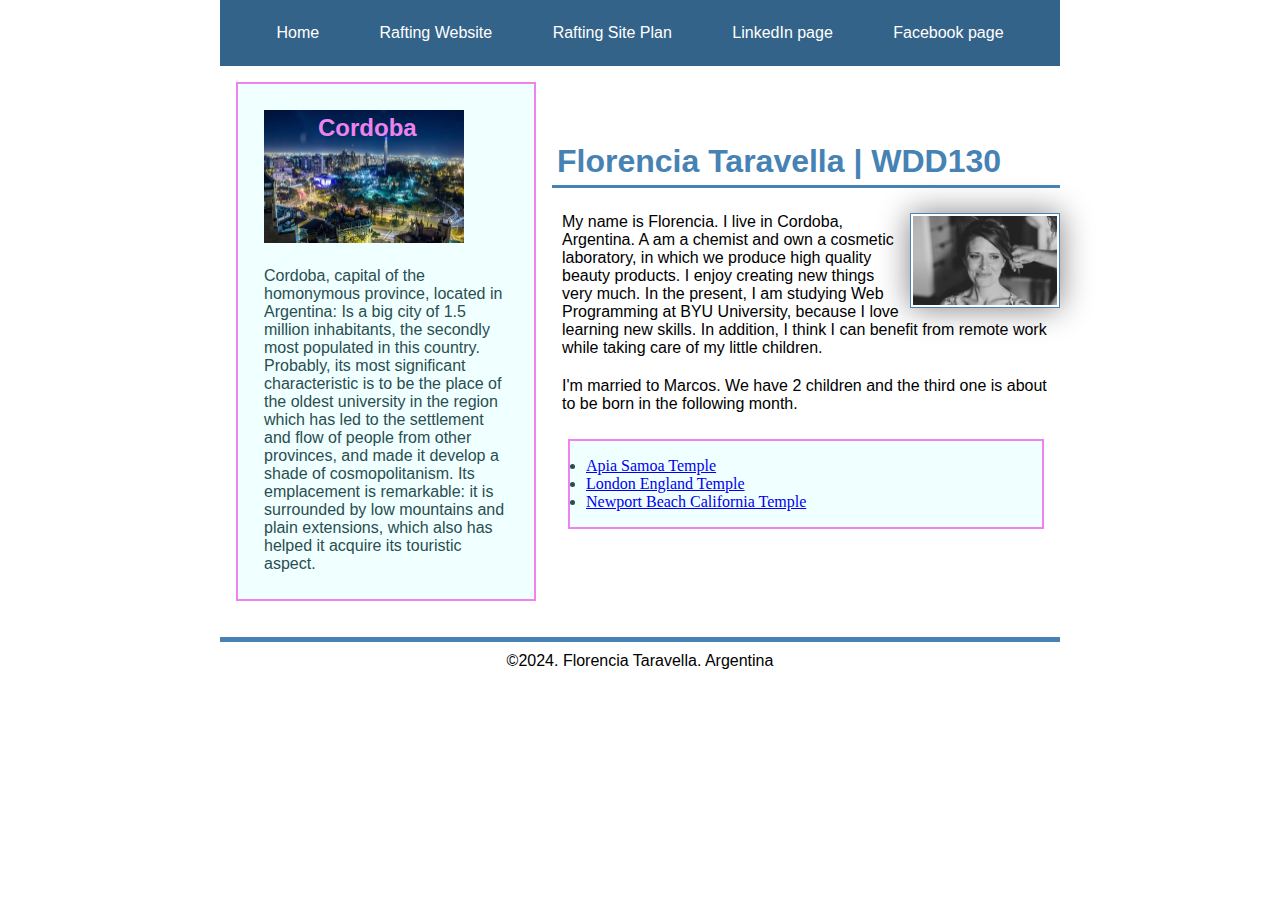
<file: index.html>
<!DOCTYPE html>

<html lang="en-US">

    <head>
        <meta charset="utf-8">
        <meta name="viewport" content="width=device-width,initial-scale=1.0">
        <meta name="author" content="Florencia Taravella">
        <meta name="description" content="This is tha web page of Florencia Taravella, designed for the course: Web Fundamentals, 
        aimed to help students get familiarized with the programming and desing of web pages. 
        It contains my basic information">
        <title> Florencia Taravella | 'WDD 130' </title>
        <link rel="stylesheet" href="styles/styles.css"/>
    </head>

    <body>
        <header>
            <nav>
                <a href="#"> Home</a>
                <a href="wwr/">Rafting Website </a>
                <a href="wwr/site-plan-rafting.html"> Rafting Site Plan </a> 
                <a href="https://www.linkedin.com/feed/?trk=guest_homepage-basic_google-one-tap-submit"> LinkedIn page</a>
                <a href="https://www.facebook.com/?locale=es_LA">Facebook page</a>
            </nav>
        </header>
        
        <div class="grid">
            <main>
                <h1> Florencia Taravella | WDD130</h1>
                <img src="week01/images/profile.png" alt="My profile photo" width="200">
                <p> My name is Florencia. I live in Cordoba, Argentina. A am a chemist and own a cosmetic laboratory, in which
                we produce high quality beauty products. I enjoy creating new things very much. 
                In the present, I am studying Web Programming at BYU University, because I love learning new skills. In addition, 
                I think I can benefit from remote work while taking care of my little children.</p>
                <p> I'm married to Marcos. We have 2 children and the third one is about to be born in the following month. </p>
                <ul class="box">
                    <li> <a href="https://www.churchofjesuschrist.org/temples/details/apia-samoa-temple?lang=eng" target="_blank"> Apia Samoa Temple </a></li>
                    <li> <a href="https://www.churchofjesuschrist.org/temples/details/london-england-temple?lang=eng" target="_blank"> London England Temple</a></li>
                    <li> <a href="https://www.churchofjesuschrist.org/temples/details/newport-beach-california-temple?lang=eng" target="_blank">Newport Beach California Temple</a></li>
                </ul>
            </main>
            
            <aside class="box"> <h2> Cordoba </h2>
                <img src="week01/images/cordoba.jpg" alt="Cordoba City">
                <p> Cordoba, capital of the homonymous province, located in Argentina: Is a big city of 1.5 million inhabitants, the secondly
                    most populated in this country. Probably, its most significant characteristic is to be the place of the oldest university in the region which
                    has led to the settlement and flow of people from other provinces, and made it develop a shade of cosmopolitanism. Its emplacement is remarkable: it is surrounded by low mountains
                    and plain extensions, which also has helped it acquire its touristic aspect. 
                </p>
            </aside>   
        
        </div>
        <footer>
            <p> ©2024. Florencia Taravella. Argentina </p>
            
        </footer>
    </body>
<!-- last modified: 7/5/2024-->
</html>
</file>
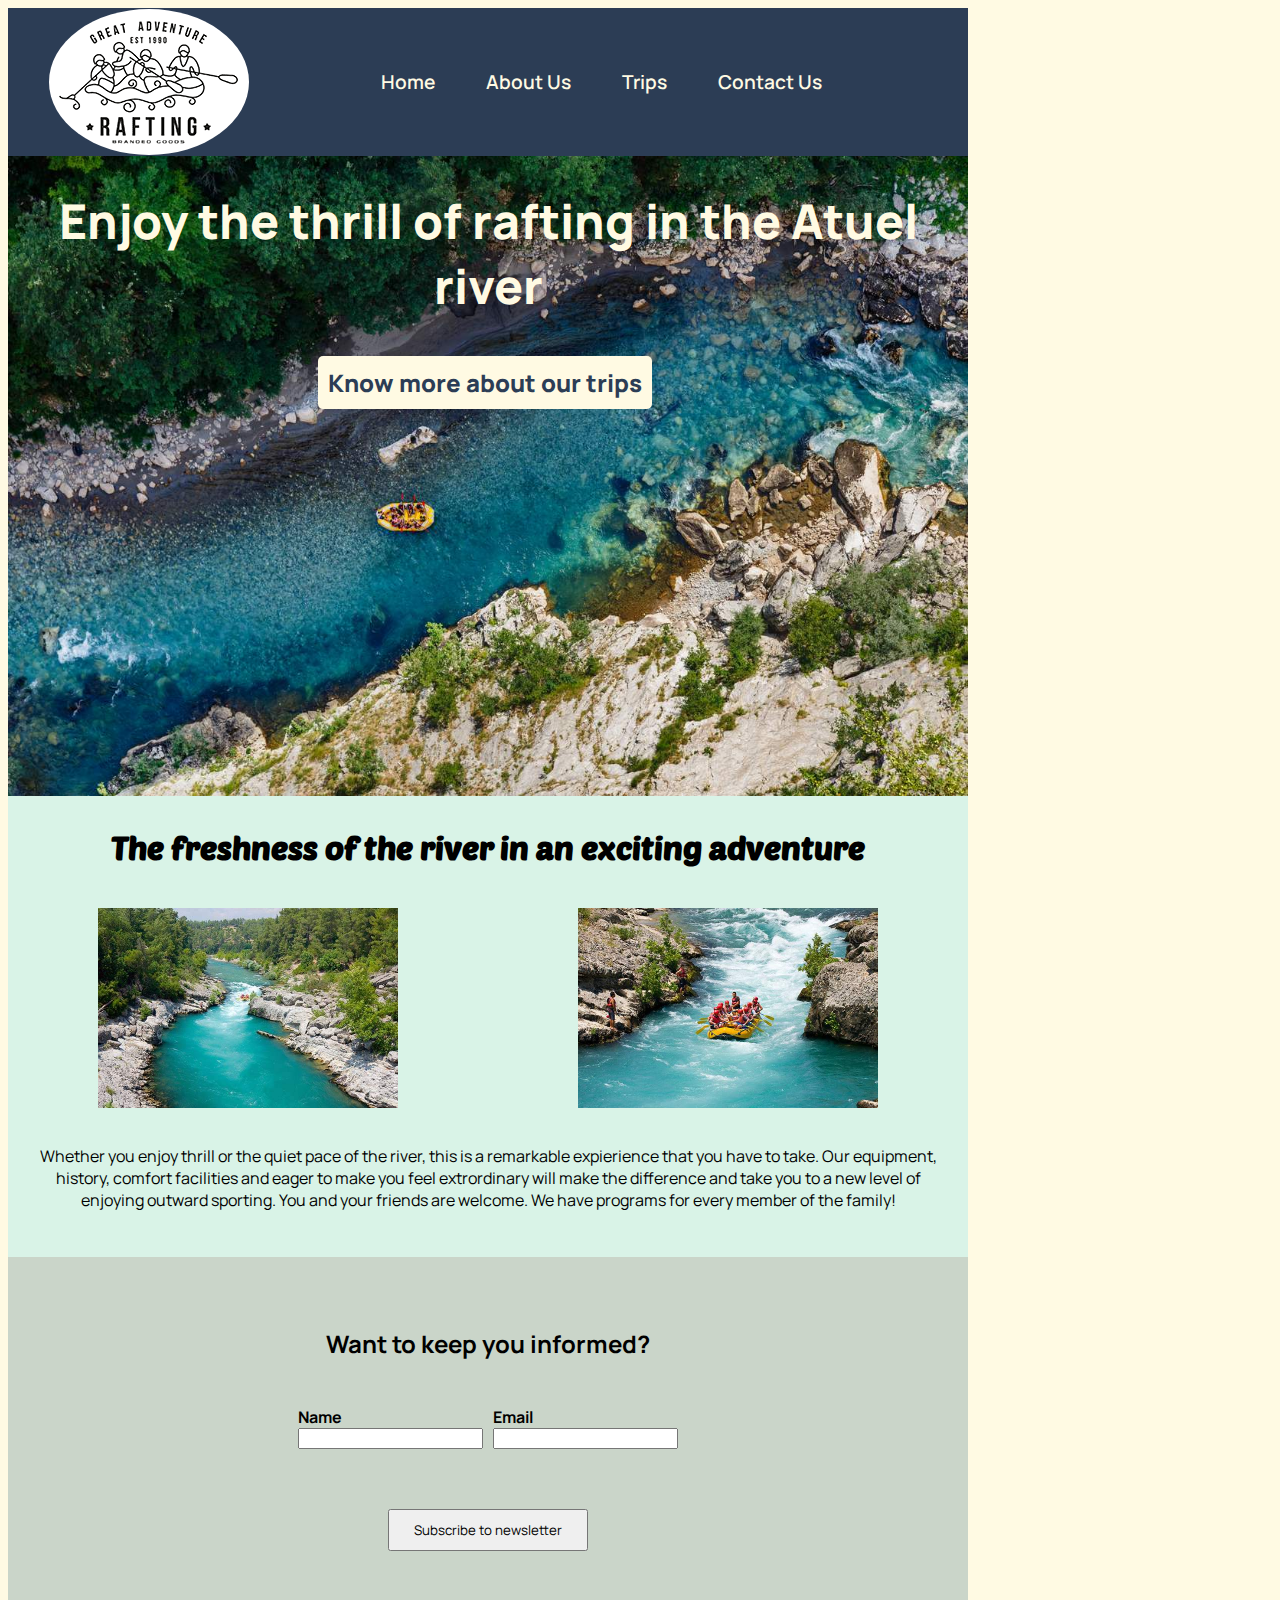
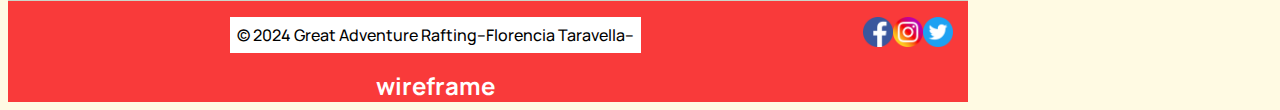
<file: wwr/index.html>
<!DOCTYPE html>

<html lang="en-US">
    <head>
        <meta charset="utf-8">
        <meta name="viewport" content="width=device-width initial-scale=1.0"/>
        <meta name="author" content="Florencia Taravella"/>
        <meta name="description" content="Home rafting site plan"/>
        <link rel="stylesheet" href="styles/rafting.css">
        <title>Home- Great Adventure | Florencia Taravella | WDD 130 </title>
    </head>
    <body>
        <header>
            <div class="header">
                <img src="images/logo.png" alt="Rafting Logo">
                <nav class="menu"> 
                     <a href="index.html"> Home </a> 
                     <a href="about.html"> About Us</a>
                     <a href="trips.html"> Trips</a>
                     <a href="contact.html"> Contact Us</a>
                </nav>
            </div>
        </header>
        <main>
            <div class="hero-index">
                <div class="call"><a href="https://florenciataravella.github.io/wdd130/wwr/trips.html">Know more about our trips</a></div>
                <div> <h1>Enjoy the thrill of rafting in the Atuel river</h1></div>
                <img src="images/hero-index.jpg" alt="Calm extense river view">
            </div>

            <div class="images-2">
                <h2>The freshness of the river in an exciting adventure</h2>
                <figure><img src="images/index-1.jpg" alt="offerings"></figure>
                <figure><img src="images/index-2.jpg" alt="offerings"></figure>
                <p>Whether you enjoy thrill or the quiet pace of the river, this is a remarkable expierience that you have to take.
                    Our equipment, history, comfort facilities and eager to make you feel extrordinary will make the difference and take you 
                    to a new level of enjoying outward sporting. You and your friends are welcome. We have programs for every member of the family!
                </p>
            </div>
            <div class="form-index">
                <h2> Want to keep you informed?</h2>
                <fieldset class="input">
                        <label for="Name"> Name</label>
                        <input type="text" id="Name" name="name">
                        <label for="email">Email</label> 
                        <input type="text" id="email" name="email">
                </fieldset>
                    <button type="submit" id="subscribe" name="subscribe" value="Subscribe to newsletter">Subscribe to newsletter</button>
                </div>
        </main>       
        <footer>
            <p> © 2024 Great Adventure Rafting--Florencia Taravella-- </p>
            <nav class="footer">
                <a href="https://www.facebook.com/?locale=es_LA" target="_blank"> <img src="images/fb-icon.webp" alt="Facebook"></a>
                <a href="https://www.instagram.com/" target="_blank"> <img src="images/ig-icon.webp" alt="Instagram"></a>
                <a href="https://twitter.com/?lang=es/" target="_blank"> <img src="images/twitter-icon.webp" alt="Twitter"></a>
            </nav>
            <a class="wireframe" href="https://wireframe.cc/pro/pp/7c29cfee4741584#1" target="_blank">wireframe</a>
        </footer>
    </body>
    
</html>
</file>
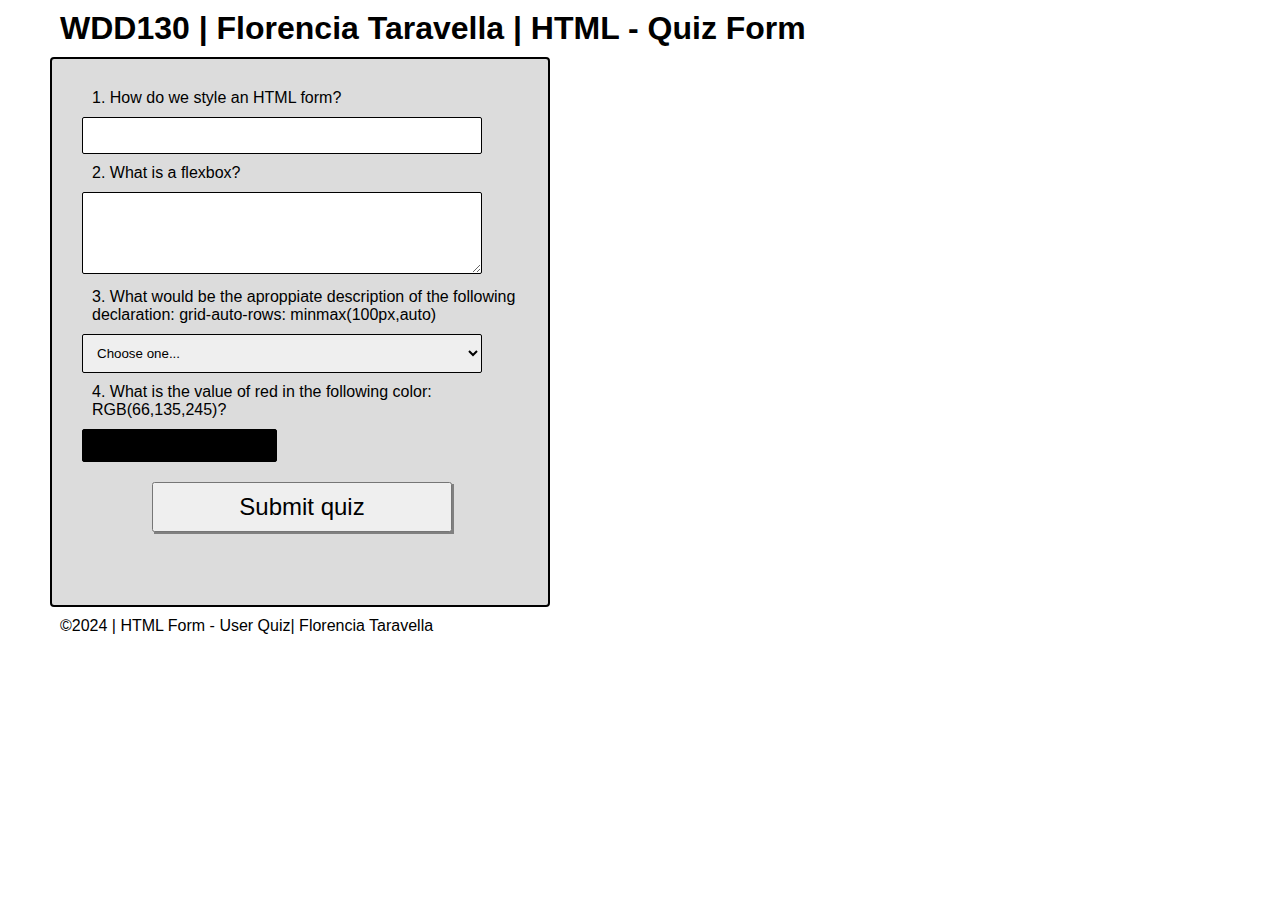
<file: quiz.html>
<!DOCTYPE html>
<html lang="en-US">

<head>
    <meta charset="utf-8">
    <meta name="viewport" content="width=device-width,initial-scale=1.0">
    <meta name="author" content="Florencia Taravella">
    <meta name="description" content="quiz form">
    <title> WWD 130 | Florencia Taravella | Quiz</title>
    <link rel="stylesheet" href="styles/quiz.css">
</head>

<body>
    <header>
        <h1> WDD130 | Florencia Taravella | HTML - Quiz Form </h1>
    </header>

    <main>
        <form>
            
            <div class="q1">
                <label for="q1"> 1. How do we style an HTML form?</label>
                <input type="text" id="q1" name="q1">
            </div>
            <div class="q2">
                <label for="q2"> 2. What is a flexbox?</label>
                <textarea id="q2" name="q2" rows="4"></textarea>
            </div>
            <div class="q3">
                 <label for="q3"> 3. What would be the aproppiate description of the following declaration:
                    grid-auto-rows: minmax(100px,auto)</label>
                  <select id="q3" name="q3">
                    <option value="" selected disabled>Choose one...</option>
                    <option value="T"> min size of rows: 100px,max size of rows:auto</option>
                    <option value="F"> min size of rows: auto, max size of columns: 100px</option>
                    <option value="F"> min size of rows: 100px, max size of columns: auto</option>
                  </select>     
            </div>
            <div class="q4">
                  <label for="q4"> 4. What is the value of red in the following color: RGB(66,135,245)?</label>
                  <input type="number" id="q4" name="q4">  
            </div>
            <div class="submit">
                <input type="submit" value="Submit quiz">
            </div>
        </form>

    </main>

<footer>
    <p>©2024 | HTML Form - User Quiz| Florencia Taravella </p>
</footer>
</body>
</html>
</file>
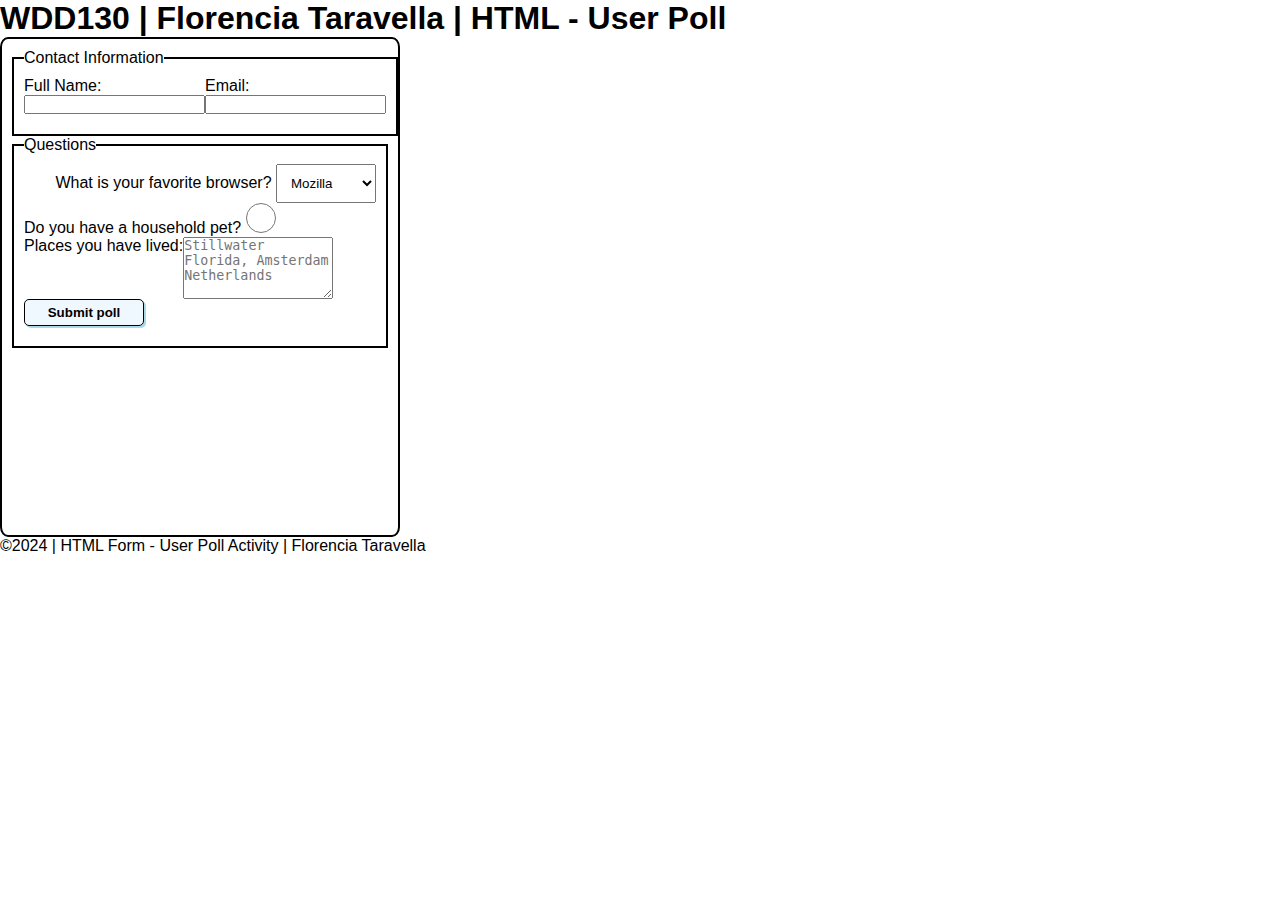
<file: week05/poll-form.html>
<!DOCTYPE html>
<html lang="en-US">

<head>
    <meta charset="utf-8">
    <meta name="viewport" content="width=device-width,initial-scale=1.0">
    <meta name="author" content="Florencia Taravella">
    <title> WWD 130 | Florencia Taravella | HTML Form - User Poll </title>
    <link rel="stylesheet" href="styles/poll-form.css">
</head>

<body>
    <header>
        <h1> WDD130 | Florencia Taravella | HTML - User Poll </h1>
    </header>
    <main>
        <form>
            <fieldset class="contact">
                <legend>Contact Information</legend>
                <label> Full Name: <input type="text" name="fullname"></label>
                <label> Email: <input type="text" name="useremail"></label>
            </fieldset >
            <fieldset class="questions">
                <legend> Questions </legend>
                <div class="browser">
                <label for="browser"> What is your favorite browser? </label>
                    <select id= "browser" name="browser">
                        <option value="mozilla"> Mozilla</option>
                        <option value="google chrome"> Chrome </option>
                        <option value="microsoft edge"> Edge </option>
                        <option value="opera"> Opera</option>
                    </select>
                </div>
                <div class="pet">
                <label for="pet"> Do you have a household pet?</label>
                    <input type="radio" id="pet" name="pet">
                </div>
                <div class="lived">
                <label for="feedback"> Places you have lived: </label>
                    <textarea id="feedback" name="feedback" rows="4" placeholder="Stillwater Florida, Amsterdam Netherlands" ></textarea>
                </div>
                    <input id="submit" type="submit" value="Submit poll">
            </fieldset>
        </form>
    </main>
</body>
<footer>
    <p>©2024 | HTML Form - User Poll Activity | Florencia Taravella </p>
    
</footer>
</html>
</file>
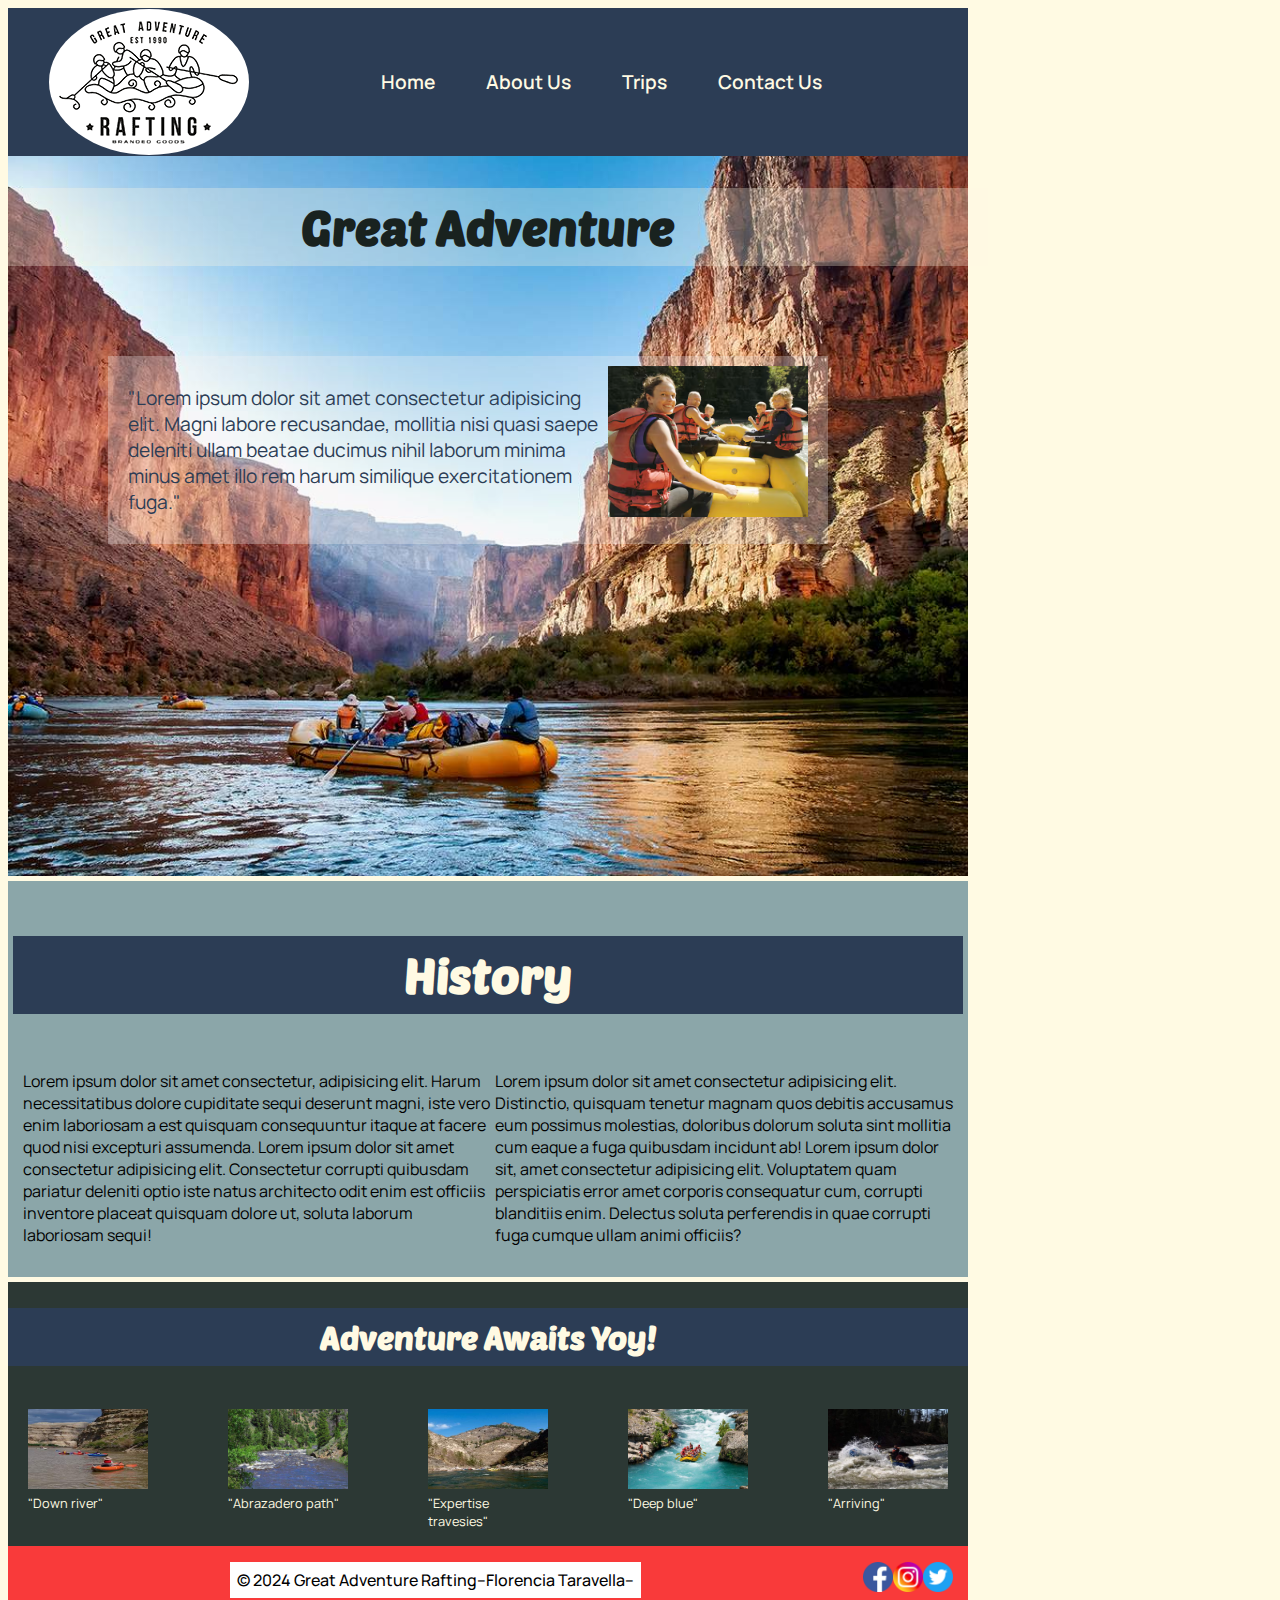
<file: wwr/about.html>
<!DOCTYPE html>

<html lang="en-US">
    <head>
        <meta charset="utf-8">
        <meta name="viewport" content="width=device-width initial-scale=1.0"/>
        <meta name="author" content="Florencia Taravella"/>
        <meta name="description" content="About us Rafting Site Plan"/>
        <link rel="stylesheet" href="styles/rafting.css">
        <title>About Us- Great Adventure | Florencia Taravella | WDD 130 </title>
    </head>
    <body>
        <header>
            <div class="header">
                <img src="images/logo.png" alt="Rafting Logo">
                <nav class="menu"> 
                     <a href="index.html"> Home </a> 
                     <a href="about.html"> About Us</a>
                     <a href="trips.html"> Trips</a>
                     <a href="contact.html"> Contact Us</a>
                </nav>
            </div>
        </header>
        <main>
            <div class="hero"> <h1>Great Adventure </h1>
                <img src="images/hero-image.jpg" alt="Calm extense river view">
                <article class="happy-client"> 
                    <img src="images/happy-client.avif" alt="happy client">
                    <p> "Lorem ipsum dolor sit amet consectetur adipisicing elit. Magni labore recusandae, 
                        mollitia nisi quasi saepe deleniti ullam beatae ducimus nihil laborum minima minus amet illo rem harum 
                        similique exercitationem fuga."
                    </p>
                </article>
            </div>
                <section class="history">
                    <h2> History</h2>
                    <p class="p1">Lorem ipsum dolor sit amet consectetur, adipisicing elit. Harum necessitatibus 
                        dolore cupiditate sequi deserunt magni, iste vero enim laboriosam a est quisquam consequuntur itaque at
                         facere quod nisi excepturi assumenda. Lorem ipsum dolor sit amet consectetur adipisicing elit. 
                         Consectetur corrupti quibusdam pariatur deleniti optio iste natus architecto odit enim est officiis inventore placeat quisquam dolore ut, 
                         soluta laborum laboriosam sequi!</p>
                    <p class="p2"> Lorem ipsum dolor sit amet consectetur adipisicing elit. Distinctio, quisquam tenetur magnam quos debitis accusamus eum possimus molestias, 
                        doloribus dolorum soluta sint mollitia cum eaque a fuga quibusdam incidunt ab! Lorem ipsum dolor sit, amet consectetur adipisicing elit. Voluptatem quam perspiciatis 
                        error amet corporis consequatur cum, corrupti blanditiis enim. Delectus soluta perferendis in quae corrupti fuga cumque ullam animi officiis?
                    </p>     
                </section>
                <section class="adventure">
                    <h2> Adventure Awaits Yoy!</h2>
                    <figure><img src="images/representation-6.jpg" alt="Representation image">
                    <figcaption>"Down river"</figcaption></figure>
                    <figure><img src="images/representation-7.jpg" alt="Representation image">
                    <figcaption>"Abrazadero path"</figcaption></figure>
                    <figure><img src="images/representation-8.jpg" alt="Representation image">
                    <figcaption>"Expertise travesies"</figcaption></figure>
                    <figure><img src="images/representation-4.jpg" alt="Representation image">
                    <figcaption>"Deep blue"</figcaption></figure>
                    <figure><img src="images/representation-9.jpg" alt="Representation image">
                    <figcaption>"Arriving"</figcaption></figure>
                </section>   
        </main>
        
        <footer>
            <p> © 2024 Great Adventure Rafting--Florencia Taravella-- </p>
            <nav class="footer">
                <a href="https://www.facebook.com/?locale=es_LA" target="_blank"> <img src="images/fb-icon.webp" alt="Facebook"></a>
                <a href="https://www.instagram.com/" target="_blank"> <img src="images/ig-icon.webp" alt="Instagram"></a>
                <a href="https://twitter.com/?lang=es/" target="_blank"> <img src="images/twitter-icon.webp" alt="Twitter"></a>
            </nav>
        </footer>
    </body>
    
</html>
</file>
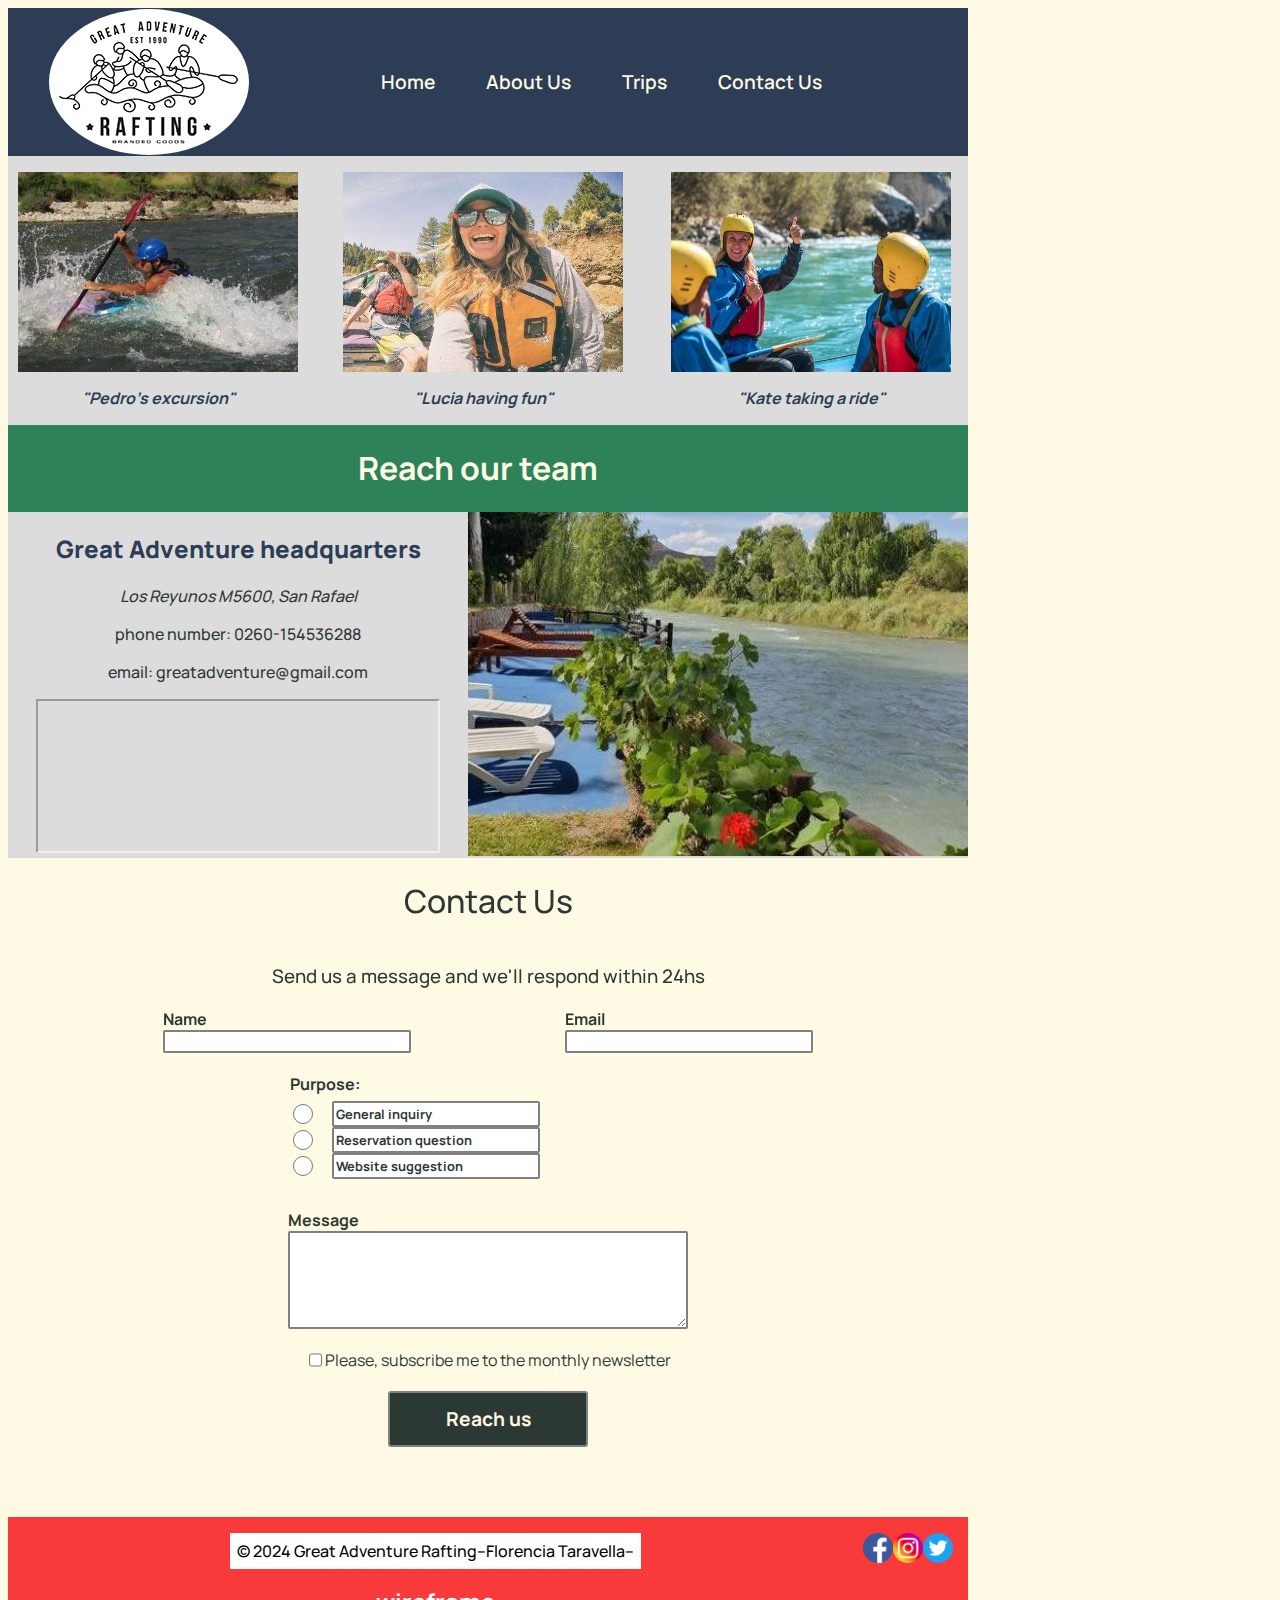
<file: wwr/contact.html>
<!DOCTYPE html>

<html lang="en-US">
    <head>
        <meta charset="utf-8">
        <meta name="viewport" content="width=device-width initial-scale=1.0"/>
        <meta name="author" content="Florencia Taravella"/>
        <meta name="description" content="Contact us rafting site plan"/>
        <link rel="stylesheet" href="styles/rafting.css">
        <title>Contact Us- Great Adventure | Florencia Taravella | WDD 130 </title>
    </head>
    <body>
        <header>
            <div class="header">
                <img src="images/logo.png" alt="Rafting Logo">
                <nav class="menu"> 
                     <a href="index.html"> Home </a> 
                     <a href="about.html"> About Us</a>
                     <a href="trips.html"> Trips</a>
                     <a href="contact.html"> Contact Us</a>
                </nav>
            </div>
        </header>
        <main>
            <div class="employee">
                <figure><img src="images/happy-employee-1.jpg" alt="employee 1"><figcaption>"Pedro's excursion"</figcaption></figure>
                <figure><img src="images/happy-employee-2.jpg" alt="employee 2"><figcaption>"Lucia having fun"</figcaption></figure>
                <figure><img src="images/happy-employee-3.jpg" alt="employee 3"><figcaption>"Kate taking a ride"</figcaption></figure>
            </div>
            <div class="reach">
                <h1> <a href="https://www.whatsapp.com/?lang=es_LA" target="_blank">Reach our team</a> </h1>
            </div>
           <div class="information">
                <div class= "side"><h2> Great Adventure headquarters</h2>
                    <Address> Los Reyunos M5600, San Rafael</Address>
                    <p>phone number: 0260-154536288</p>
                    <p>email: greatadventure@gmail.com</p>
                    <iframe src="https://www.google.com/maps/embed?pb=!1m14!1m12!1m3!1d30867.738211243228!2d-68.62994582560864!3d-34.602559501757376!2m3!1f0!2f0!3f0!3m2!1i1024!2i768!4f13.1!5e0!3m2!1ses-419!2sar!4v1716381622271!5m2!1ses-419!2sar" 
                width="400" height="150" allowfullscreen="" loading="lazy" referrerpolicy="no-referrer-when-downgrade"></iframe>
                </div>
                <img src="images/San-Rafael-Mendoza1.jpg" alt="San Rafael, Mendoza">
           </div>
           <form>
            <div class="form">
                
                <h1> Contact Us </h1>
                <h3> Send us a message and we'll respond within 24hs</h3>
                <div class="user">
                    <label for="usersname"> Name</label>
                    <input type="text" id="usersname" name="usersname">
                    <label for="email">Email</label> 
                    <input type="text" id="email" name="email">
                </div>
                <fieldset>
                    <legend> Purpose:</legend>
                        <div class="radio">
                            
                            <input type="radio" id="general" name="general" value="general">
                            <label for="general">General inquiry </label>
                            
                            <input type="radio" id="reservation" name="reservation" value="reservation">
                            <label for="reservation">Reservation question </label>
                            
                            <input type="radio" id="suggestion" name="suggestion" value="suggestion">
                            <label for="general">Website suggestion </label>
                        </div>
                </fieldset>
                <div class="message">
                    <label for="message"> Message</label>
                    <textarea id="message" name="message" rows="6"></textarea>
                </div>
                <div class="subscribe">
                    <input type="checkbox" id="subscribe">
                    <label for="subscribe"> Please, subscribe me to the monthly newsletter</label>
                </div>
                <button type="submit" id="request" name="request" value="Reach us">Reach us</button>
            </div>
        </form>
        </main>
            
        <footer>
            <p> © 2024 Great Adventure Rafting--Florencia Taravella-- </p>
            <nav class="footer">
                <a href="https://www.facebook.com/?locale=es_LA" target="_blank"> <img src="images/fb-icon.webp" alt="Facebook"></a>
                <a href="https://www.instagram.com/" target="_blank"> <img src="images/ig-icon.webp" alt="Instagram"></a>
                <a href="https://twitter.com/?lang=es/" target="_blank"> <img src="images/twitter-icon.webp" alt="Twitter"></a>
            </nav>
            <a class="wireframe" href="https://app.moqups.com/mq1etVqgG2EwO8gfcZRa1vokBFpqBWVp/view/page/ad12de680" target="_blank">wireframe</a>
        </footer>
    </body>
    
</html>
</file>
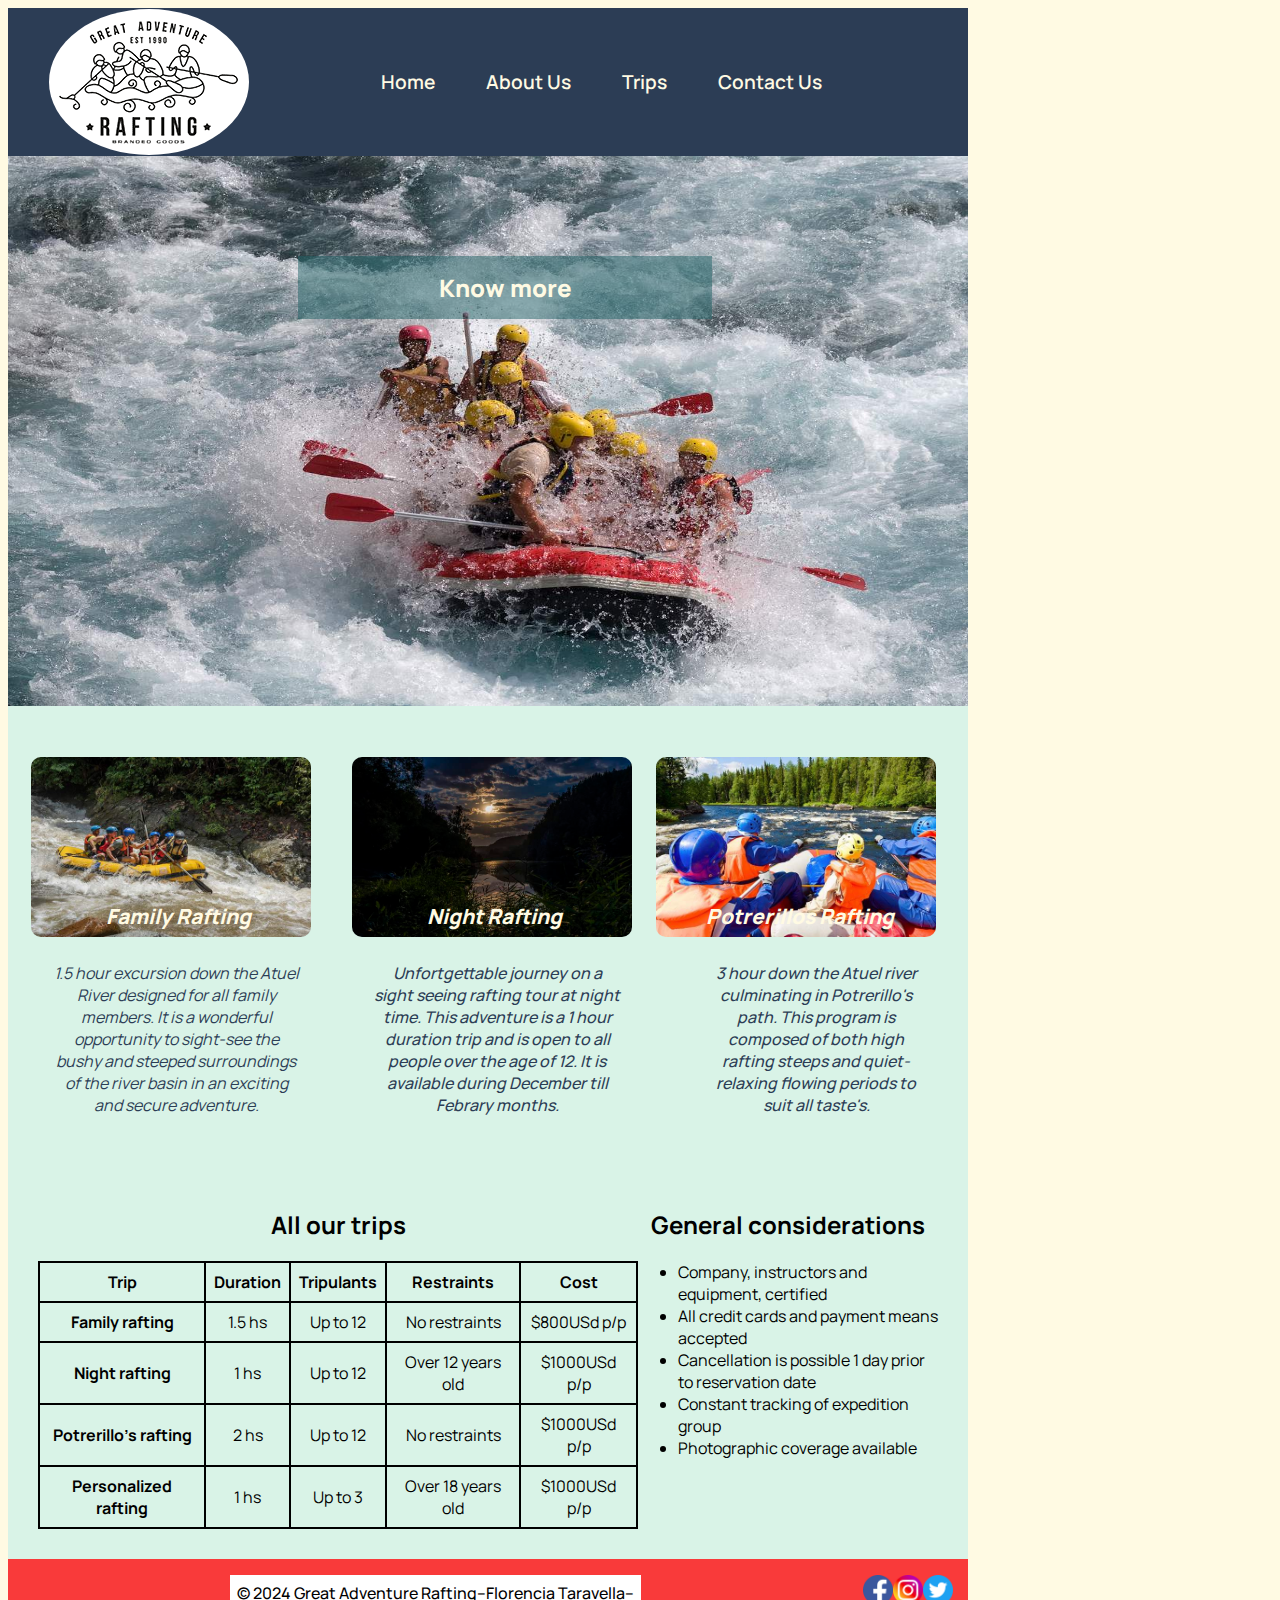
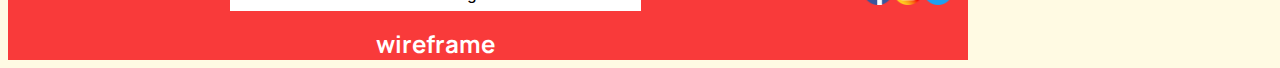
<file: wwr/trips.html>
<!DOCTYPE html>

<html lang="en-US">
    <head>
        <meta charset="utf-8">
        <meta name="viewport" content="width=device-width initial-scale=1.0"/>
        <meta name="author" content="Florencia Taravella"/>
        <meta name="description" content="Trips rafting site plan"/>
        <link rel="stylesheet" href="styles/rafting.css">
        <title>Trips- Great Adventure | Florencia Taravella | WDD 130 </title>
    </head>
    <body>
        <header>
            <div class="header">
                <img src="images/logo.png" alt="Rafting Logo">
                <nav class="menu"> 
                     <a href="index.html"> Home </a> 
                     <a href="about.html"> About Us</a>
                     <a href="trips.html"> Trips</a>
                     <a href="contact.html"> Contact Us</a>
                </nav>
            </div>
        </header>
        <main>
            <div class="know-more">
                <img src="images/hero-trips.jpg" alt="hero trips">
                <a href="https://florenciataravella.github.io/wdd130/wwr/contact.html">Know more</a>
            </div>
            <div class="trips">
                <figure><img src="images/family-rafting.jpg" alt="family rafting"><figcaption><h2>Family Rafting</h2><p> 1.5 hour excursion
                    down the Atuel River designed for all family members. It is a wonderful opportunity to sight-see the bushy and steeped surroundings of the river basin
                    in an exciting and secure adventure.</p></figcaption></figure>
                <figure><img src="images/night-rafting.jpg" alt="night rafting"><figcaption><h2>Night Rafting</h2><p>Unfortgettable journey on a sight seeing rafting tour 
                    at night time. This adventure is a 1 hour duration trip and is open to all people over the age of 12. It is available
                    during December till Febrary months.</p></figcaption></figure>
                <figure><img src="images/potrerillos-rafting.jpg" alt="potrerillos rafting"><figcaption><h2>Potrerillos Rafting</h2><p>
                    3 hour down the Atuel river culminating in Potrerillo's path. This program is composed of both high rafting
                    steeps and quiet-relaxing flowing periods to suit all taste's.</p></figcaption></figure>
            </div>
            <div class="table-container">
                <table>
                    <caption> <h2>All our trips</h2></caption>
                    <thead>
                        <tr>
                            <th scope="col"> Trip</th>
                            <th scope="col">Duration</th>
                            <th scope="col"> Tripulants</th>
                            <th scope="col"> Restraints</th>
                            <th scope="col"> Cost</th>
                        </tr>
                        <tr>
                            <th scope="row"> Family rafting</th>
                            <td>1.5 hs</td>
                            <td> Up to 12</td>
                            <td> No restraints</td>
                            <td> $800USd p/p</td>
                        </tr>
                        <tr>
                            <th scope="row"> Night rafting</th>
                            <td>1 hs</td>
                            <td> Up to 12</td>
                            <td> Over 12 years old</td>
                            <td> $1000USd p/p</td>
                        </tr>
                        <tr>
                            <th scope="row"> Potrerillo's rafting</th>
                            <td>2 hs</td>
                            <td> Up to 12</td>
                            <td> No restraints</td>
                            <td> $1000USd p/p</td>
                        </tr>
                        <tr>
                            <th scope="row"> Personalized rafting</th>
                            <td>1 hs</td>
                            <td> Up to 3</td>
                            <td> Over 18 years old</td>
                            <td> $1000USd p/p</td>
                        </tr>
                    </thead>
                </table>
                <div class="general-considerations">
                    <h2> General considerations</h2>
                    <ul>
                        <li>Company, instructors and equipment, certified</li>
                        <li>All credit cards and payment means accepted</li>
                        <li>Cancellation is possible 1 day prior to reservation date</li>
                        <li>Constant tracking of expedition group</li>
                        <li>Photographic coverage available</li>
                    </ul>
                </div>
                <div class="user-comments"></div>



            </div>
        </main>
            
        <footer>
            <p> © 2024 Great Adventure Rafting--Florencia Taravella-- </p>
            <nav class="footer">
                <a href="https://www.facebook.com/?locale=es_LA" target="_blank"> <img src="images/fb-icon.webp" alt="Facebook"></a>
                <a href="https://www.instagram.com/" target="_blank"> <img src="images/ig-icon.webp" alt="Instagram"></a>
                <a href="https://twitter.com/?lang=es/" target="_blank"> <img src="images/twitter-icon.webp" alt="Twitter"></a>
            </nav>
            <a class="wireframe-trips" href="https://app.moqups.com/fvow8YKGVBoutIMYT21orYzmLJnqQN9t/view/page/aef4b8283" target=_blank>wireframe</a>
        </footer>
    </body>
    
</html>
</file>
<file: styles/styles.css>
*{ margin: 0;
    padding: 0;
    box-sizing: border-box;
}
header, .grid, footer{
    max-width: 840px;
    margin: 0 auto;
}
.grid{
    display: grid;
    align-items: center;
}
main{
    grid-column: 2/3;
}
nav{
    background-color: rgb(52, 99, 138);
    padding: 10px;
    display: flex;
    justify-content: space-evenly;
    align-items: center;
}
nav a {
     color: white;
     display: block;
     padding: 7px;
     margin: 7px;
     text-decoration: none;
     font-family: Arial, Helvetica, sans-serif;
     font-weight: 400;
}
h1{
    color: steelblue;
    padding: 5px;
    border-bottom: 5px;
    border-bottom: blueviolet;
    border-bottom: solid;
    margin-bottom: 15px;
    max-width: 840px;
    grid-column: 2;
    grid-row: 1;
    font-family: Arial, Helvetica, sans-serif;
}
aside{
    position: relative;
    box-sizing: border-box;
    width: 300px;
    margin: 10px;
    grid-column: 1/2;
    grid-row: 1/2;
    font-family: sans-serif;
}
aside h2{ 
    position: absolute;
    color: violet;
    top: 30px;
    left: 80px;
}

p{
    padding: 10px;
    font-family: sans-serif;
}
aside img{ 
    
    width: 220px;
    height: auto;
    padding: 10px;
    align-items: center;
}

footer{
    margin-top: 20px;
    border-top: 5px solid steelblue;
    text-align: center;
}
/* Class Selectors */
.box{ margin: 1rem;
    padding: 1rem;
    border: 2px solid violet;
    background-color: azure;
    color: rgb(41, 78, 79);
    clear: both;
}
main img {
    float:right;
    width: 150px;
    height: auto;
    margin-top: 10px;
    margin-left: 3px;
    border: 1px solid steelblue;
    padding: 2px;
    box-shadow: 0 0 30px gray;
}
</file>
<file: wwr/styles/rafting.css>
@import url('https://fonts.googleapis.com/css2?family=Manrope:wght@200..800&family=Poetsen+One&display=swap');

:root{
    --paragraph-font: "manrope";
    --primary-color: #FFFAE3;
    --secondary-color: #f93a3a;
    --accent1-color:#2c3d55;
    --accent2-color:#2c3834;
    --accent3-color: #0047ab;
    --heading-font: "poetsen one";
    --nav-link-color: #fffae3;
    --nav-hover-link-color: #8ba6a9;
    --nav-hover-background-color: #cacc90;
    --nav-background-color:#19221f;
}
body{
    background-color: var(--primary-color);
    max-width: 960px;
    font-family: var(--paragraph-font);
}
.header {
    display: grid;
    align-items: center;
    border: 1px solid var(--accent1-color);
    background-color: var(--accent1-color);  
}
header img{
    border-radius: 50%;
    grid-column: 1;
    margin-left: 40px;
}
.menu {
    grid-column: 2;
    display: flex;
    justify-content: space-around;
    margin-right: 120px;
}
.menu a{
    padding: 12px;
    color: var(--primary-color);
    font-family: var(--paragraph-font);
    font-size: 1.2rem;
    font-weight: 400;
}
.menu a:link{
    color:var(--primary-color);
    text-decoration: none;
    font-weight: 600;
}
nav a:visited{
    color: var(--primary-color);
    font-weight: 600;
}
nav a:hover{
    color: var(--nav-hover-link-color);
    font-weight: 600;
}
.reach{
    font-family: var(--paragraph-font);
    font-weight: 700;
    color:var(--primary-color);
    background-color: rgba(22, 116, 74, 0.9);
    width: 100%;
    display: flex;
    }
.reach h1{
    margin-left: 350px
}
.reach a{
    text-decoration: none;
    color: var(--primary-color);
}
.reach a:hover{
    color: var(--accent1-color);
}
.history{
    position: relative;
    border-top: 5px solid#fffae3;
    border-bottom:5px solid #fffae3;
    background-color:#8ba6a9;
    font-family: var(--paragraph-font);
    color: black;
    font-size: 1rem;
    padding: 15px;
    display: grid;
    justify-content: center;
}
.p1{
    grid-column:1/2;
}
.p2{
    grid-column: 2/3;
}
.history h2{
    padding: 10px;
    background-color: #2c3d55; 
    grid-column: 1/3;
    justify-self: center;
    text-align: center;
    width: 100%;
    font-family: var(--heading-font);
    color: var(--nav-link-color);
    font-size: 3rem;
}
.hero{
    position: relative;
    display: grid;
}
.hero h1{
    position: absolute;
    font-family: var(--heading-font);
    color: var(--nav-background-color);
    font-size: 3rem;
    justify-self: center;
    grid-column: 1/3;
    text-align: center;
    padding: 10px;
    background-color:rgba(255,250,227,0.3);
    width:102%;
}
.hero img{
    display: block;
    width: 100%;
    height: auto;
}
.happy-client{
    box-sizing: border-box;
    position: absolute; 
    top: 200px;  
    left: 100px;
    width: 75%;
    background-color:rgba(244, 241, 241, 0.3);
    padding: 10px 20px 10px 20px;
    font-family: var(--paragraph-font);
    color: var(--accent1-color);
    font-size: 1.2rem;
}
.happy-client img{
    width: 200px;
    height: auto;
    float: right;
}
.adventure{
    display: grid;
    background-color: var(--accent2-color);
    justify-content: center;
}
.adventure img{
    width: 120px;
    height: 80px;
}
.adventure h2{
    grid-column: 1/6;
    padding: 10px;
    background-color: #2c3d55;
    justify-self: center;
    text-align: center;
    width: 94%;
    font-family: var(--heading-font);
    color: var(--nav-link-color);
    font-size: 2rem;
}
.adventure figcaption{
    font-family: var(--paragraph-font);
    font-size: 0.8rem;
    color: var(--primary-color);
}
.employee{
    width: 100%;
    background-color:gainsboro;
    display: grid;
    grid-template-columns: 1fr 1fr 1fr;
    position: relative;
}
.employee figcaption:nth-child(1){
    position: absolute;
    margin-top: 50px;
}
.employee img{
    width: 280px;
    height: 200px;
 }
 .employee figure:nth-child(1){
    margin-left: 10px;
 }
 .employee figure:nth-child(2){
    margin-left: 5px;
 }
 .employee figure:nth-child(3){
    margin-left: 8px;
 }
.employee figcaption{
    font-family: var(--paragraph-font);
    color: var(--accent1-color);
    margin-top: 10px;
    text-align: center;
    font-size: 1rem;
    font-weight: 700;
    font-style: italic;
}
.information{
    display: grid;
    grid-template-columns: 1fr 1fr;
    background-color:gainsboro;
}
.information img{
    width: 500px;
    height: auto;
    justify-self: right;
}
.side h2{
    font-family: var(--paragraph-font);
    font-weight: 800;
    color: var(--accent1-color);
    text-align: center;
}
.side {
    font-family: var(--paragraph-font);
    font-weight: 500;
    color: var(--accent2-color);
    text-align: center;
}
.form{
    font-family: var(--paragraph-font);
    width: 100%;
    display: grid;
    color: var(--accent2-color);
}
.form h1, h3{
    color: var(--accent2-color);
    text-align: center;
    font-weight: 500;
}
.user{
    display: grid;
    justify-content: space-evenly;
}
.user label{
    grid-row: 1;
    font-weight: 700;
}
.user input{
    grid-row: 2;   
    width: 240px;
    border: 2px solid grey;
    border-radius: 2px;
    padding: 2px;
    background-color: white;
}
.radio{
    display: grid;
    grid-template-columns: 1fr 8fr;
}
.radio input{
    justify-self: left;
    width: 20px;
    height: 20px;
}
.radio label{
    justify-self: left;
    border: 2px solid grey;
    border-radius: 2px;
    padding: 2px;
    width: 200px;
    background-color: white;
    font-size: 0.8rem;
    font-weight: 700;
}
fieldset{
    width: 400px;
    justify-self: center;
    border: none;
    margin-top: 20px;
    font-weight: 700;
}
.message{
    display: grid;
    width: 400px;
    justify-self: center;
    padding-top: 20px;
}
.message label{
    grid-row: 1;
    font-weight: 700;
}
.message textarea{
    grid-row: 2;
    border: 2px solid grey;
    border-radius: 2px;
}
.subscribe{
    display: flex;
    justify-content: center;
    margin-top: 20px;
    margin-bottom: 20px;
}
#request{
    padding: 13px;
    width: 200px;
    justify-self: center;
    margin-bottom: 70px;
    border: 2px solid grey;
    border-radius: 3px;
    font-family: var(--paragraph-font);
    font-weight: 700;
    background-color: var(--accent2-color);
    color: var(--primary-color);
    font-size: 1.2rem;
    cursor: pointer;
}
#request:hover{
    padding: 13px;
    width: 200px;
    justify-self: center;
    margin-bottom: 70px;
    border: 2px solid grey;
    border-radius: 3px;
    font-family: var(--paragraph-font);
    font-weight: 700;
    background-color: var(--accent1-color);
    color: var(--primary-color);
    font-size: 1.2rem;
}
footer{
    display: grid;
    align-items: center;
    background-color: var(--secondary-color);
}
footer p{
    grid-column: 2/3;
    grid-row: 1;
    justify-self: center;
    font-family: var(--paragraph-font);
    color: black;
    padding: 7px;
    background-color: white;
    font-weight: 500;
}
.footer{
    display: flex;
    grid-column: 3/4;
    justify-self: right;
    align-self: center;
    padding-right: 15px;
}
.wireframe {
    grid-row: 2;
    grid-column: 2/3;
    justify-self: center;
    font-family: var(--paragraph-font);
    font-size: 1.5rem;
    color:white;
    font-weight: 700;
    text-decoration: none;
}
.wireframe-trips{
grid-row: 2;
grid-column: 2/3;
justify-self: center;
font-family: var(--paragraph-font);
font-size: 1.5rem;
color:white;
font-weight: 700;
text-decoration: none;   
}
nav img{
    width: 30px;
    height: auto;
}
.know-more img{
    width: 100%;
    height: 550px;
}
.know-more{
    width: 100%;
    position: relative;
    background-color: rgba(180, 235, 235, 0.5);
}
.know-more a{
    width: 40%;
    position: absolute;
    margin-top: 100px;
    margin-left: -670px;
    background-color:rgba(31, 98, 101, 0.5);
    padding: 15px;
    border: none;
    font-family: var(--paragraph-font);
    font-size: 1.5rem;
    color:var(--primary-color);
    text-decoration: none;
    text-align: center;
    font-weight: 800;
}
.know-more a:hover{
    width: 40%;
    position: absolute;
    margin-top: 100px;
    margin-left: -670px;
    background-color: var(--primary-color);
    padding: 15px;
    border: none;
    font-family: var(--paragraph-font);
    font-size: 1.5rem;
    color: rgba(31, 98, 101);
}
.trips {
    display: flex;
    background-color: rgba(180, 235, 235, 0.5);
    padding-top: 30px;
    padding-bottom: 200px;
}
.trips figure img{
    width: 280px;
    height:180px;
    border-radius: 10px;
}
.trips figure:nth-child(1){
    margin-left: 23px;
}
.trips figure:nth-child(2){
    margin-left: 1px;
}
.trips figure:nth-child(3){
    margin-left: -16px;
}
.trips figure{
    position: relative;
}

.trips figure:nth-child(1) figcaption h2{
    position: absolute;
    margin-top: -50px;
    margin-left: 65px;
    color: var(--primary-color);
    font-family: var(--paragraph-font);
    font-weight: 900;
    font-style: italic;
    padding: 10px;
    font-size: 1.3rem;
}
.trips figure:nth-child(2) figcaption h2{
    position: absolute;
    margin-top: -50px;
    margin-left: 65px;
    color: #FFFAE3;
    font-family: var(--paragraph-font);
    font-weight: 800;
    font-style: italic;
    padding: 10px;
    font-size: 1.3rem;
}
.trips figure:nth-child(3) figcaption h2{
    position: absolute;
    margin-top: -50px;
    margin-left: 40px;
    color: var(--primary-color);
    font-family: var(--paragraph-font);
    font-weight: 900;
    font-style: italic;
    padding: 10px;
    font-size: 1.3rem;
    
}

.trips figure:nth-child(1) figcaption p{
    position: absolute;
    margin-top: 10px;
    margin-left: 10px;
    text-align: center;
    color: var(--accent1-color);
    font-family: var(--paragraph-font);
    font-weight: 400;
    font-style: italic;
    padding: 10px;
}
.trips figure:nth-child(2) figcaption p{
    position: absolute;
    margin-top: 10px;
    margin-left: 10px;
    color: var(--accent1-color);
    font-family: var(--paragraph-font);
    font-weight: 500;
    font-style: italic;
    text-align: center;
    padding: 10px;   
}
.trips figure:nth-child(3) figcaption p{
    position: absolute;
    margin-top: 10px;
    margin-left: 40px;
    text-align: center;
    color: var(--accent1-color);
    font-family: var(--paragraph-font);
    font-weight: 500;
    font-style: italic;
    padding: 10px;    
}
table{
    border: 2px solid rgba(27, 53, 53);
    padding: 5px;
    text-align: center;
    font-family: var(--paragraph-font);
    border-collapse: collapse;
    border-spacing: 0;
}
th, td {
    padding:8px;
    border: 2px solid black;
}
.table-container{
    padding:30px;
    background-color: rgba(180, 235, 235, 0.5);
    display: grid;
    grid-template-columns: 2fr 1fr;
}
.general-considerations{
    font-family: var(--paragraph-font);
}
.general-considerations h2{
    grid-row: 1;
    grid-column: 2;
    text-align: center;
}
table caption{
    grid-row: 1;
    grid-column: 1;
    text-align: center;
}
.hero-index{
    background-color: rgba(180, 235, 235, 0.5);
    position: relative;
    font-family: var(--paragraph-font);
}
.hero-index img{
    width: 100%;
    height: auto;
}
.call a{
    position: absolute;
    text-align: center;
    margin-top: 200px;
    margin-left: 310px;
    padding: 10px;
    background-color:var(--primary-color);
    color: var(--accent1-color);
    font-family: var(--paragraph-font);
    font-size: 1.5rem;
    font-weight: 800;
    text-decoration: none;
    border-radius: 5px;
}
.call a:hover{
    position: absolute;
    text-align: center;
    margin-top: 200px;
    margin-left: 310px;
    padding: 10px;
    background-color:var(--accent1-color);
    color: var(--primary-color);
    font-family: var(--paragraph-font);
    font-size: 1.5rem;
    font-weight: 800;
    text-decoration: none;
    border-radius: 5px;
}


.hero-index h1{
    position: absolute;
    color:var(--primary-color);
    font-size: 3rem;
    text-align: center;
    font-weight: 800;

}
.images-2{
    display: grid;
    text-align: center;
    grid-template-columns: 1fr 1fr;
    background-color: rgba(180, 235, 235, 0.5);
    padding-bottom: 30px;
}
.images-2 h2{
    font-family: var(--heading-font);
    font-size: 2rem;
}
.images-2 img{
    width: 300px;
    height: auto; 
}
.images-2 figure:nth-child(1){
    grid-column: 1;
    grid-row: 2; 
}
.images-2 figure:nth-child(2){
    grid-column: 2;
    grid-row: 2; 
}
.images-2 h2{
    grid-column: 1/3;
    grid-row: 1; 
}
.images-2 p{
    grid-column: 1/3;
    grid-row: 3; 
    padding-left: 20px;
    padding-right: 20px;
}
.form-index{
    display: grid;
    padding: 50px;
    grid-template-columns: 1fr 1fr;
    background-color: rgba(150, 176, 176, 0.5);
}
.form-index h2{
    grid-column: 1/3;
    grid-row: 1;
    justify-self: center;
}
.form-index fieldset{
    display: grid;
    grid-column: 1/3;
    justify-content: space-evenly;
}
.form-index fieldset label{
    grid-row: 1;
}
.form-index fieldset input{
    grid-row: 2;
}
.form-index button{
    grid-column: 1/3;
    grid-row: 4;
    padding: 10px;
    width: 200px;
    justify-self: center;
    margin-top: 50px;
    font-family: var(--paragraph-font);
}
</file>
<file: styles/quiz.css>
*{
    margin: 0;
    padding: 0;
    box-sizing: border-box;
}
h1{
    padding: 10px;
}
footer{
    padding: 10px;
}
html{
    font-family: Arial, Helvetica, sans-serif;
    padding-left: 50px;    
    font-weight: 400;
}
form{
    width: 500px;
    height: 550px;
    background-color:gainsboro;
    color: black;
    border-radius: 4px;
    border: 2px solid black;
    padding: 20px 10px 20px 30px;
}
label {
    display: inline-block;
    width: 450px;
    padding: 10px;
}
.q1 input, .q2 textarea, .q3 select{
    width: 400px;
    border-radius: 2px;
    border: 1px solid black;
    padding: 10px;
}

.q4 input{
    background-color: black;
    padding: 8px;
    color: white;
    border-radius: 2px;
    border: 1px solid black;
}
.submit input {
    width: 300px;
    height: 50px;
    font-size: 1.5rem;
    margin-left: 70px;
    margin-top: 20px;
    box-shadow: 2px 2px gray;
}
</file>
<file: week05/styles/poll-form.css>
*{
    margin: 0;
    padding: 0;
    box-sizing: border-box;
}
html{
    font-family: Arial, Helvetica, sans-serif;    
}
form{
    border: 2px solid black;
    border-radius: 2%;
    width: 400px;
    height: 500px;
    padding: 10px;
}
fieldset{
    border: 2px solid black;
    padding: 10px 10px 20px 10px;
}

.contact{
    display: flex;
    flex-wrap:nowrap;
}
.questions{
    display: grid;
    align-items: center;
}
select{
    width: 100px;
    padding: 10px;
}
textarea{
    width: 150px;

}
.browser{
    text-align: right;
}
.pet input{
    text-align: right;
    width: 30px;
    height: 30px;
}
.lived{
    display: flex;
}

#submit{
    padding: 5px;
    font-weight: 600;
    border-radius: 5px;
    box-shadow: 2px 2px lightblue;
    border: 1px solid black;
    background-color: aliceblue;
    width: 120px;
}
</file>
